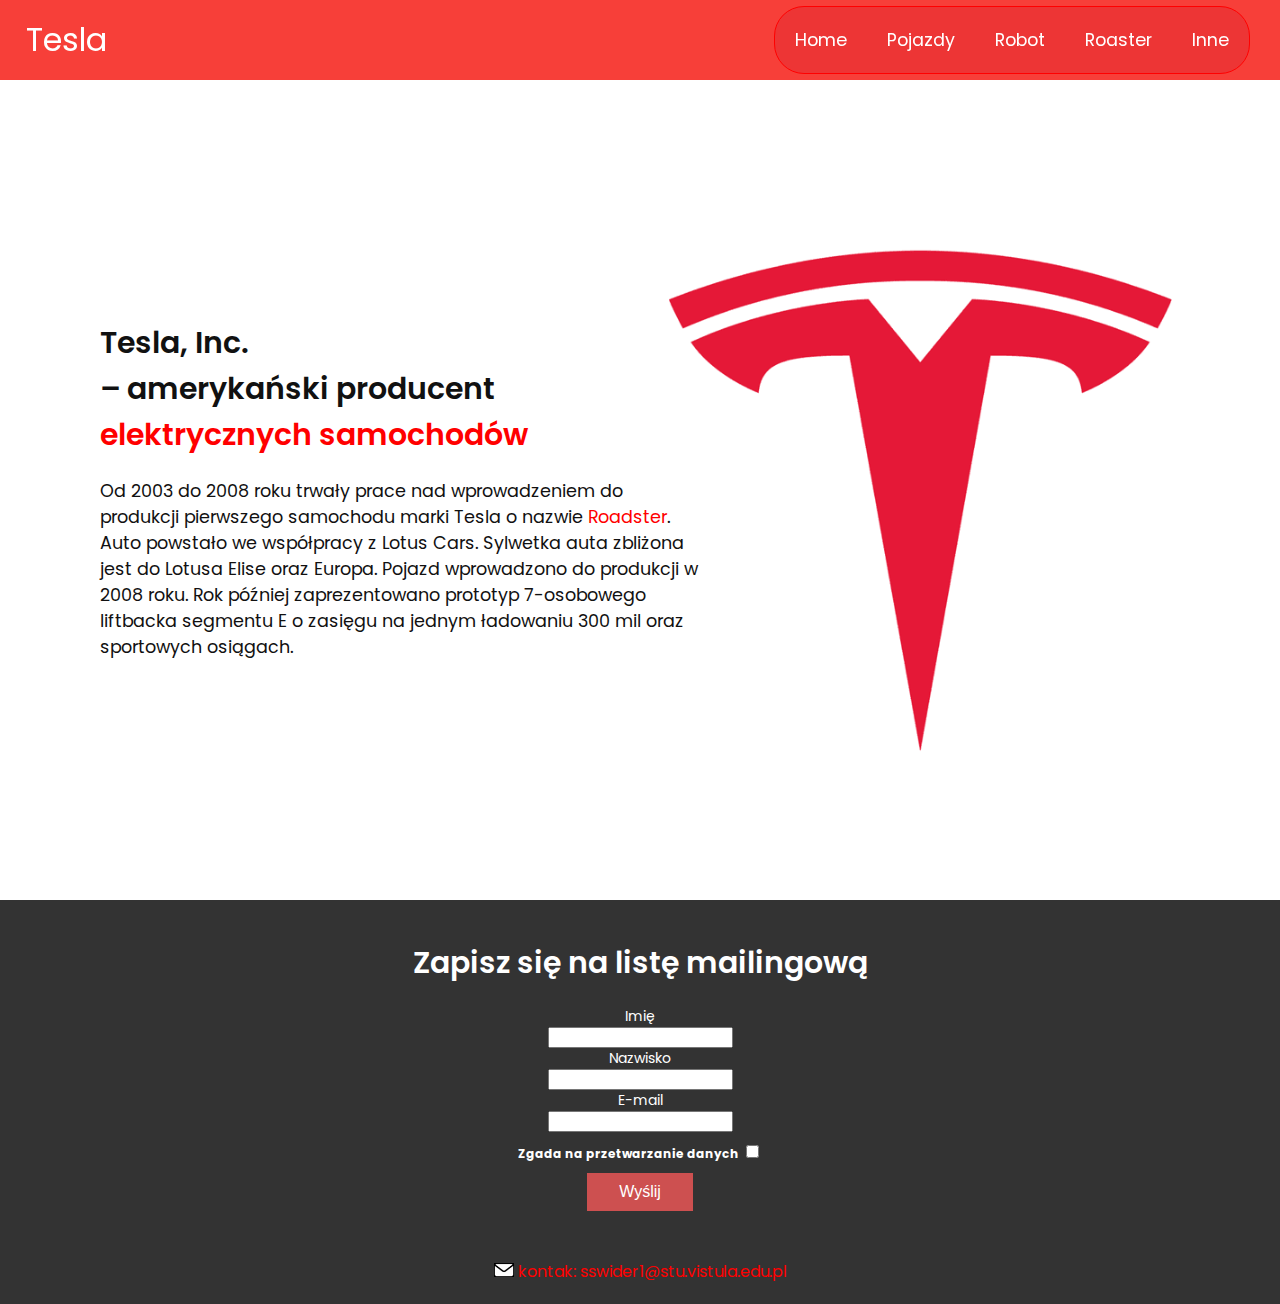
<file: index.html>
<!DOCTYPE html>
<html lang="pl">

<head>
    <meta charset="UTF-8">
    <meta http-equiv="X-UA-Compatible" content="IE=edge">
    <meta name="viewport" content="width=device-width, initial-scale=1.0">
    <title>Document</title>
    <link rel="stylesheet" href="css/style.css">
</head>

<body>
    <nav class="navbar">
        <div class="logo">Tesla</div>
        <input type="checkbox" class="nav-toggle" id="nav-toggle">
        <a href="#" class="toggle-button">
            <span class="bar"></span>
            <span class="bar"></span>
            <span class="bar"></span>
        </a>
        <div class="nav-menu">
            <ul>
                <li><a href="index.html">Home</a></li>
                <li><a href="pojazdy.html">Pojazdy</a></li>
                <li><a href="robot.html">Robot</a></li>
                <li><a href="roaster.html">Roaster</a></li>
                <li><a href="inne.html">Inne</a></li>
            </ul>
        </div>
        <label for="nav-toggle" class="nav-toggle-label"><span></span></label>
    </nav>
    <section>
        <img src="images/logo-tesla.png" class="home-img" alt="">
        <div class="opis">
            <h1>
                Tesla, Inc. <br> – amerykański producent
                <a href="https://pl.wikipedia.org/wiki/Pojazd_elektryczny" target="_blank">elektrycznych samochodów</a>

            </h1>
            <p>
                Od 2003 do 2008 roku trwały prace nad wprowadzeniem do produkcji pierwszego samochodu marki Tesla o
                nazwie
                <a href="https://pl.wikipedia.org/wiki/Tesla_Roadster_(2007)" target="_blank">Roadster</a>. Auto
                powstało we
                współpracy z Lotus
                Cars. Sylwetka auta zbliżona jest do Lotusa Elise oraz Europa. Pojazd wprowadzono do produkcji w 2008
                roku.
                Rok
                później zaprezentowano prototyp 7-osobowego liftbacka segmentu E o zasięgu na jednym ładowaniu 300 mil
                oraz
                sportowych osiągach.
            </p>
        </div>
    </section>
    <footer>
        <div class="footer-top">
            <h1>Zapisz się na listę mailingową</h1>
            <div class="form">Imię</div>
            <div class="form"><input name="e-mail" type="text" /></div>
            <div class="form">Nazwisko</div>
            <div class="form"><input name="e-mail" type="text" /></div>
            <div class="form">E-mail</div>
            <div class="form"><input name="e-mail" type="text" /></div>
            <h2>Zgada na przetwarzanie danych <input name="zgoda" type="checkbox" /></h2>
            <button data-tooltip="Wyślij" class="btn">Wyślij</button>
        </div>
        <div class="footer-bottom">
            <a href="mailto:sswider1@stu.vistula.edu.pl"> <img src="images/email.png" alt=""> kontak:
                sswider1@stu.vistula.edu.pl</a>
        </div>
    </footer>
</body>

</html>
</file>
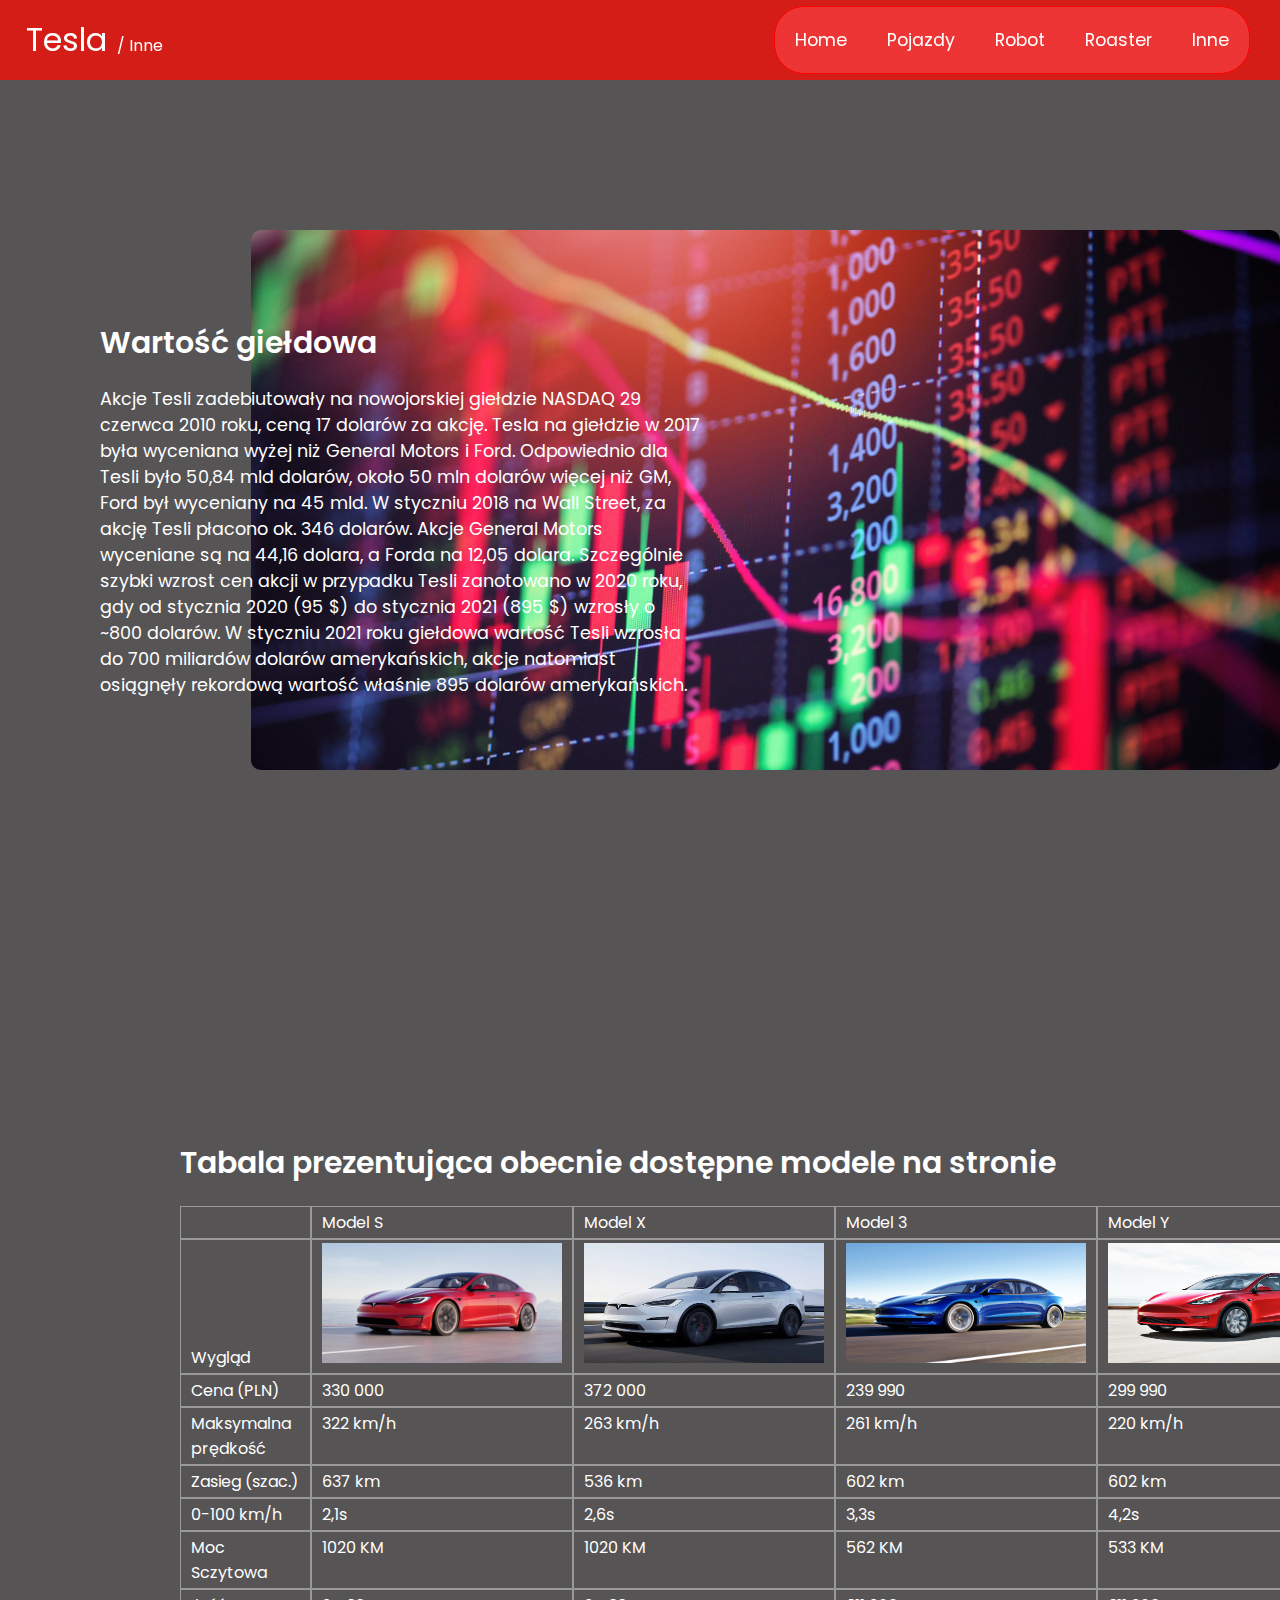
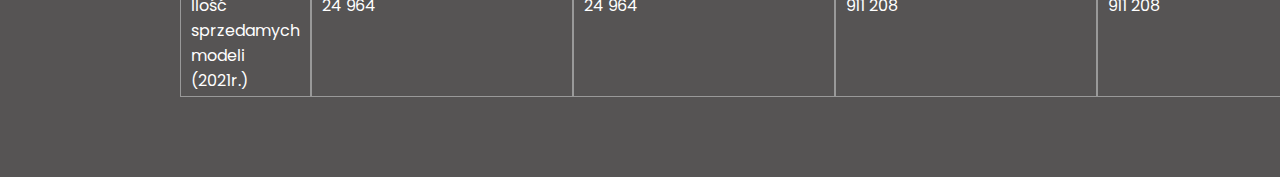
<file: inne.html>
<!DOCTYPE html>
<html lang="pl">

<head>
    <meta charset="UTF-8">
    <meta http-equiv="X-UA-Compatible" content="IE=edge">
    <meta name="viewport" content="width=device-width, initial-scale=1.0">
    <title>Document</title>
    <link rel="stylesheet" href="css/style.css">
</head>

<body class="dark">
    <nav class="navbar">
        <div class="logo">Tesla<span class="podstrona">/ Inne</span></div>
        <input type="checkbox" class="nav-toggle" id="nav-toggle">
        <a href="#" class="toggle-button">
            <span class="bar"></span>
            <span class="bar"></span>
            <span class="bar"></span>
        </a>
        <div class="nav-menu">
            <ul>
                <li><a href="index.html">Home</a></li>
                <li><a href="pojazdy.html">Pojazdy</a></li>
                <li><a href="robot.html">Robot</a></li>
                <li><a href="roaster.html">Roaster</a></li>
                <li><a href="inne.html">Inne</a></li>
            </ul>
        </div>
        <label for="nav-toggle" class="nav-toggle-label"><span></span></label>
    </nav>
    <section>
        <img src="images/gielda.jpeg" class="gielda-img" alt="">
        <div class="gielda">
            <h1>Wartość giełdowa </h1>
            <p>Akcje Tesli zadebiutowały na nowojorskiej giełdzie NASDAQ
                29 czerwca 2010 roku, ceną 17
                dolarów za
                akcję.
                Tesla na giełdzie w 2017 była wyceniana wyżej niż General Motors i Ford. Odpowiednio dla Tesli
                było 50,84 mld dolarów, około 50 mln dolarów więcej niż GM, Ford był wyceniany na 45 mld. W styczniu
                2018 na
                Wall Street, za akcję Tesli płacono ok. 346 dolarów. Akcje General Motors wyceniane są na 44,16 dolara,
                a
                Forda
                na 12,05 dolara. Szczególnie szybki wzrost cen akcji w przypadku Tesli zanotowano w 2020 roku, gdy od
                stycznia
                2020 (95 $) do stycznia 2021 (895 $) wzrosły o ~800 dolarów. W styczniu 2021 roku giełdowa wartość Tesli
                wzrosła
                do 700 miliardów dolarów amerykańskich, akcje natomiast osiągnęły rekordową wartość właśnie 895 dolarów
                amerykańskich.
            </p>
        </div>
        <div class="tabela">
            <div class="tabela-opis"><h1>Tabala prezentująca obecnie dostępne modele na stronie</h1></div>
            <div class="divTable">
                <div class="divTableBody">
                    <div class="divTableRow">
                        <div class="divTableHead"></div>
                        <div class="divTableHead">Model S</div>
                        <div class="divTableHead">Model X</div>
                        <div class="divTableHead">Model 3</div>
                        <div class="divTableHead">Model Y</div>
                    </div>
                    <div class="divTableRow">
                        <div class="divTableHead">Wygląd</div>
                        <div class="divTableHead"><img src="images/tesla-model-s.jpeg" alt="Model S" /></div>
                        <div class="divTableHead"><img src="images/tesla-model-x.jpeg" alt="Model X" /></div>
                        <div class="divTableHead"><img src="images/tesla-model-3.jpeg" alt="Model 3" /></div>
                        <div class="divTableHead"><img src="images/tesla-model-y.jpeg" alt="Model Y" /></div>
                    </div>
                    <div class="divTableRow">
                        <div class="divTableHead">Cena (PLN)</div>
                        <div class="divTableHead">330 000</div>
                        <div class="divTableHead">372 000</div>
                        <div class="divTableHead">239 990</div>
                        <div class="divTableHead">299 990</div>
                    </div>
                    <div class="divTableRow">
                        <div class="divTableHead">Maksymalna <br /> prędkość</div>
                        <div class="divTableHead">322 km/h</div>
                        <div class="divTableHead">263 km/h</div>
                        <div class="divTableHead">261 km/h</div>
                        <div class="divTableHead">220 km/h</div>
                    </div>
                    <div class="divTableRow">
                        <div class="divTableHead">Zasieg (szac.)</div>
                        <div class="divTableHead">637 km</div>
                        <div class="divTableHead">536 km</div>
                        <div class="divTableHead">602 km</div>
                        <div class="divTableHead">602 km</div>
    
                    </div>
                    <div class="divTableRow">
                        <div class="divTableHead">0-100 km/h</div>
                        <div class="divTableHead">2,1s</div>
                        <div class="divTableHead">2,6s</div>
                        <div class="divTableHead">3,3s</div>
                        <div class="divTableHead">4,2s</div>
    
                    </div>
                    <div class="divTableRow">
                        <div class="divTableHead">Moc Sczytowa</div>
                        <div class="divTableHead">1020 KM</div>
                        <div class="divTableHead">1020 KM</div>
                        <div class="divTableHead">562 KM</div>
                        <div class="divTableHead">533 KM</div>
                    </div>
                    <div class="divTableRow">
                        <div class="divTableHead">Ilość sprzedamych <br />modeli (2021r.)</div>
                        <div class="divTableHead">24 964</div>
                        <div class="divTableHead">24 964</div>
                        <div class="divTableHead">911 208</div>
                        <div class="divTableHead">911 208</div>
                    </div>
                </div>
            </div>
        </div>
    </section>
</body>

</html>
</file>
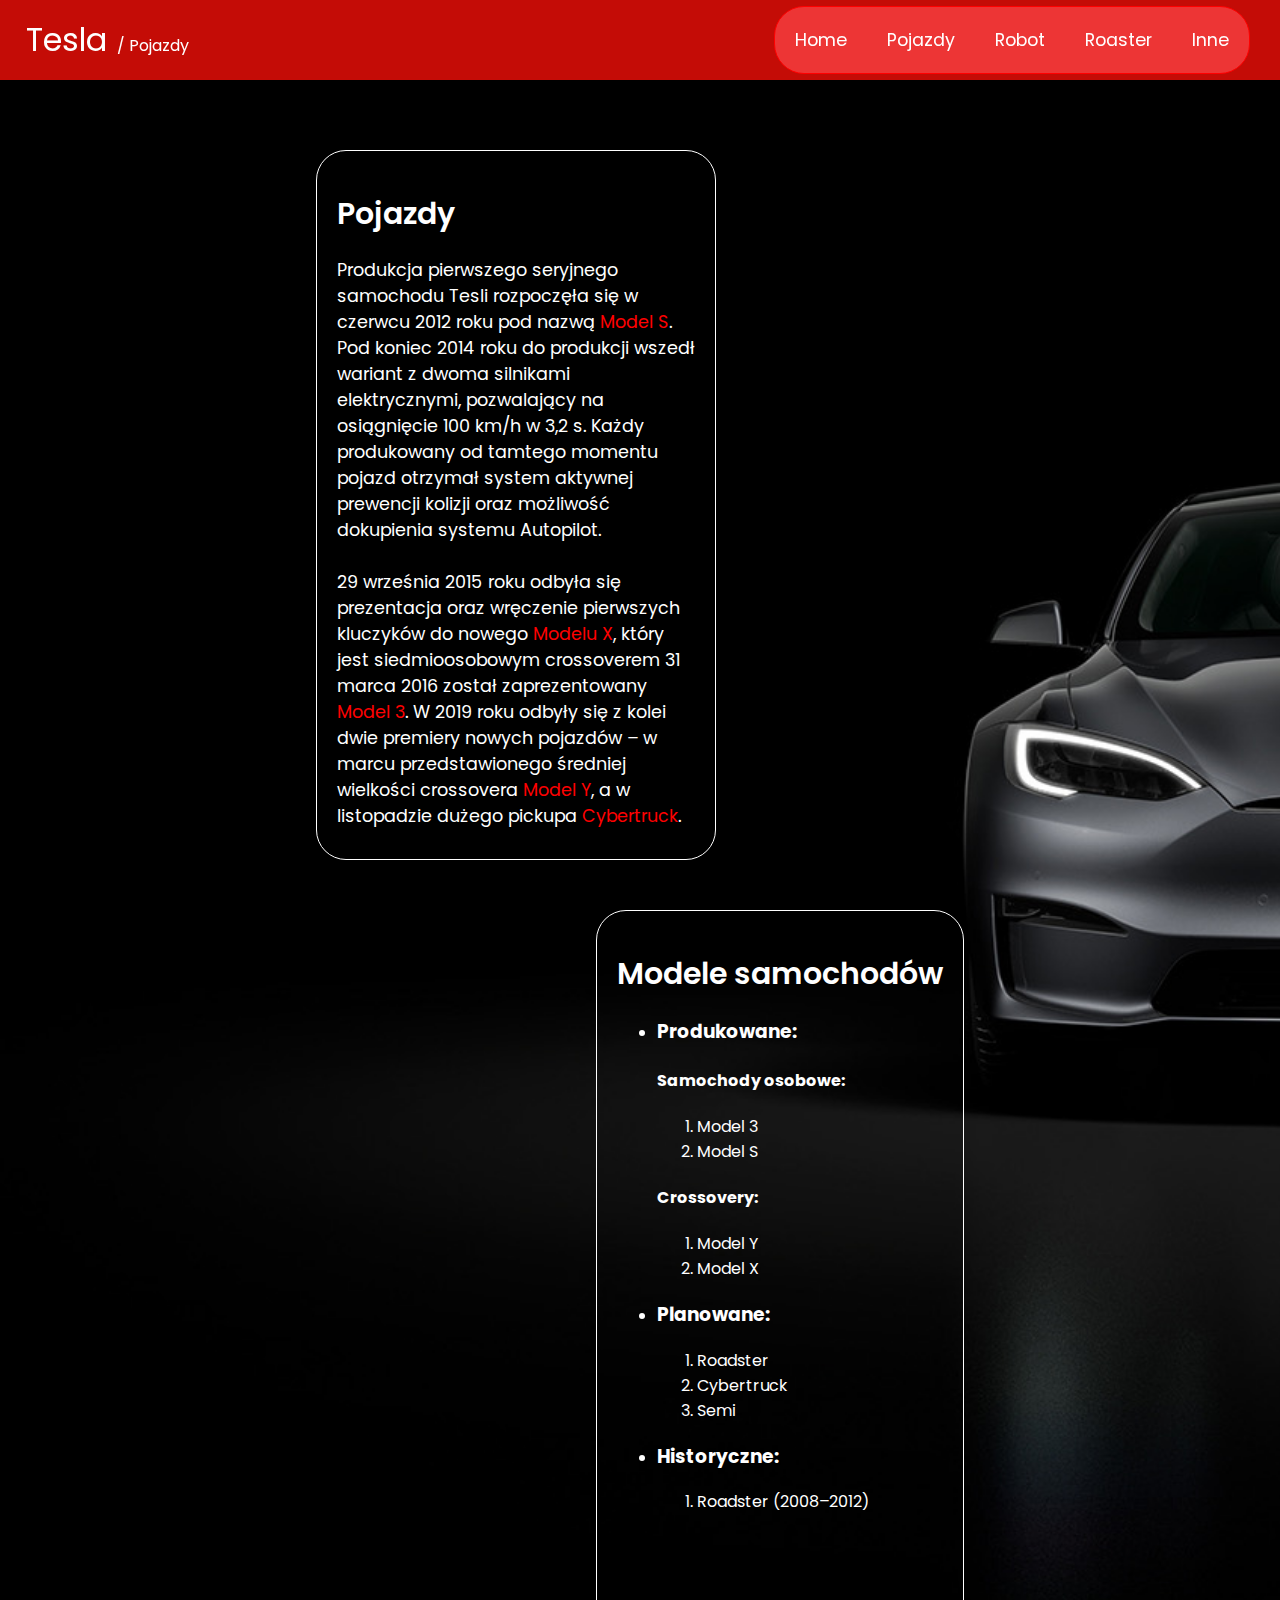
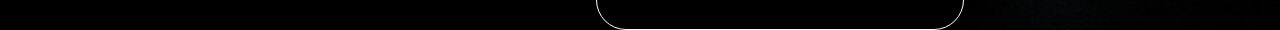
<file: pojazdy.html>
<!DOCTYPE html>
<html lang="pl">

<head>
    <meta charset="UTF-8">
    <meta http-equiv="X-UA-Compatible" content="IE=edge">
    <meta name="viewport" content="width=device-width, initial-scale=1.0">
    <title>Document</title>
    <link rel="stylesheet" href="css/style.css">
</head>

<body class="tlo-pojazdy">
    <nav class="navbar">
        <div class="logo">Tesla<span class="podstrona">/ Pojazdy</span></div>
        <input type="checkbox" class="nav-toggle" id="nav-toggle">
        <a href="#" class="toggle-button">
            <span class="bar"></span>
            <span class="bar"></span>
            <span class="bar"></span>
        </a>
        <div class="nav-menu">
            <ul>
                <li><a href="index.html">Home</a></li>
                <li><a href="pojazdy.html">Pojazdy</a></li>
                <li><a href="robot.html">Robot</a></li>
                <li><a href="roaster.html">Roaster</a></li>
                <li><a href="inne.html">Inne</a></li>
            </ul>
        </div>
        <label for="nav-toggle" class="nav-toggle-label"><span></span></label>
    </nav>
    <section class="section-pojazdy">
        <!-- <img src="images/tlo.png" class="tlo-img" alt=""> -->
        <div class="pojazdy">
            <h1>Pojazdy</h1>
            <p>
                Produkcja pierwszego seryjnego samochodu Tesli rozpoczęła się w czerwcu 2012 roku pod nazwą
                <a href="https://www.tesla.com/pl_pl/models" target="_blank">Model S</a>. Pod koniec 2014 roku do
                produkcji
                wszedł
                wariant z dwoma silnikami elektrycznymi, pozwalający na osiągnięcie 100 km/h w 3,2 s. Każdy produkowany
                od
                tamtego momentu pojazd otrzymał system aktywnej prewencji kolizji oraz możliwość dokupienia systemu
                Autopilot. <br> </br>
                29 września 2015 roku odbyła się prezentacja oraz wręczenie pierwszych kluczyków do nowego
                <a href="https://www.tesla.com/pl_pl/modelx" target="_blank">Modelu X</a>, który jest siedmioosobowym
                crossoverem 31
                marca 2016 został zaprezentowany
                <a href="https://www.tesla.com/pl_pl/model3" target="_blank">Model 3</a>. W 2019 roku odbyły się z kolei
                dwie
                premiery
                nowych pojazdów – w marcu przedstawionego średniej wielkości crossovera
                <a href="https://www.tesla.com/pl_pl/modely" target="_blank">Model Y</a>, a w listopadzie dużego pickupa
                <a href="https://pl.wikipedia.org/wiki/Tesla_Cybertruck" target="_blank">Cybertruck</a>.
            </p>
        </div>
        <div class="modele">
            <h1>Modele samochodów</h1>
            <p>
            <ul>
                <li class="lista">
                    <h3 edit>Produkowane:</h3>
                    <h4 edit='2 pochylenie'>Samochody osobowe:</h4>
                    <ol>
                        <li>Model 3</li>
                        <li>Model S</li>
                    </ol>
                    <h4 edit='2 pochylenie'>Crossovery:</h4>
                    <ol>
                        <li>Model Y</li>
                        <li>Model X</li>
                    </ol>
                </li>
                <li class="lista">
                    <h3 edit>Planowane:</h3>
                    <ol>
                        <li>Roadster</li>
                        <li>Cybertruck</li>
                        <li>Semi</li>
                    </ol>
                </li>
                <li class="lista">
                    <h3 edit>Historyczne:</h3>
                    <ol>
                        <li>Roadster (2008–2012)</li>
                    </ol>
            </ul>
            </p>
        </div>
    </section>
</body>

</html>
</file>
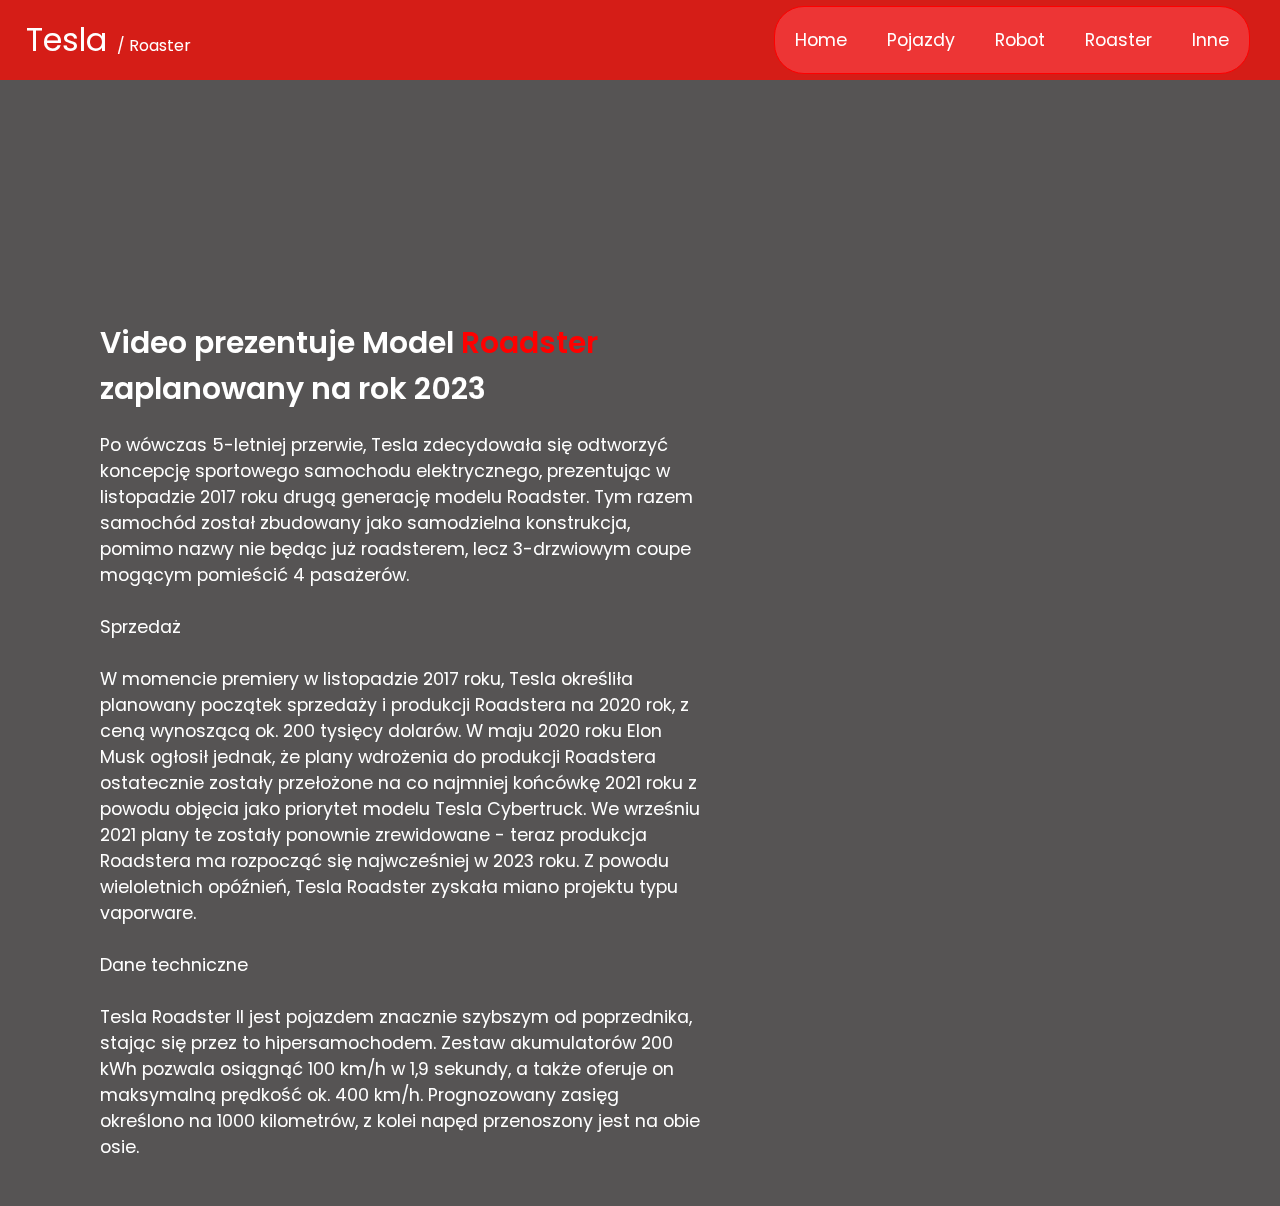
<file: roaster.html>
<!DOCTYPE html>
<html lang="pl">

<head>
    <meta charset="UTF-8">
    <meta http-equiv="X-UA-Compatible" content="IE=edge">
    <meta name="viewport" content="width=device-width, initial-scale=1.0">
    <title>Document</title>
    <link rel="stylesheet" href="css/style.css">
</head>

<body class="dark">
    <nav class="navbar">
        <div class="logo">Tesla<span class="podstrona">/ Roaster</span></div>
        <input type="checkbox" class="nav-toggle" id="nav-toggle">
        <a href="#" class="toggle-button">
            <span class="bar"></span>
            <span class="bar"></span>
            <span class="bar"></span>
        </a>
        <div class="nav-menu">
            <ul>
                <li><a href="index.html">Home</a></li>
                <li><a href="pojazdy.html">Pojazdy</a></li>
                <li><a href="robot.html">Robot</a></li>
                <li><a href="roaster.html">Roaster</a></li>
                <li><a href="inne.html">Inne</a></li>
            </ul>
        </div>
        <label for="nav-toggle" class="nav-toggle-label"><span></span></label>
    </nav>
    <section class="section-roaster">
        <div class="video">
            <iframe width="900" height="600" src="https://www.youtube.com/embed/tw4jkyfY4HE"
                title="YouTube video player" frameborder="0"
                allow="accelerometer; autoplay; clipboard-write; encrypted-media; gyroscope; picture-in-picture"
                allowfullscreen></iframe>
        </div>
        <!-- <img src="images/logo-tesla.png" class="home-img" alt=""> -->
        <div class="opis">
            <h1 class="akapitNazwa">Video prezentuje Model <a href="https://pl.wikipedia.org/wiki/Tesla_Roadster_(2017)"
                    target="_blank">Roadster</a> zaplanowany na rok 2023
            </h1>
            <p>
                Po wówczas 5-letniej przerwie, <span class="editedText">Tesla</span> zdecydowała się odtworzyć koncepcję
                sportowego samochodu
                elektrycznego,
                prezentując w listopadzie 2017 roku drugą generację modelu Roadster. Tym razem samochód został zbudowany
                jako samodzielna konstrukcja, pomimo nazwy nie będąc już roadsterem, lecz 3-drzwiowym coupe mogącym
                pomieścić 4 pasażerów. <br> </br>
                <span class="podrozdzial">Sprzedaż</span> <br> </br>
                W momencie premiery w listopadzie 2017 roku, <span class="editedText"> Tesla</span> określiła planowany
                początek sprzedaży i
                produkcji
                Roadstera na 2020 rok, z ceną wynoszącą ok. 200 tysięcy dolarów. W maju 2020 roku <span
                    class="editedText"> Elon Musk</span>
                ogłosił
                jednak, że plany wdrożenia do produkcji Roadstera ostatecznie zostały przełożone na co najmniej końcówkę
                2021 roku z powodu objęcia jako priorytet modelu Tesla Cybertruck. We wrześniu 2021 plany te zostały
                ponownie zrewidowane - teraz produkcja Roadstera ma rozpocząć się najwcześniej w 2023 roku. Z powodu
                wieloletnich opóźnień, Tesla Roadster zyskała miano projektu typu vaporware. <br> </br>
                <span class="podrozdzial">Dane techniczne</span> <br> </br>
                Tesla Roadster II jest pojazdem znacznie szybszym od poprzednika, stając się przez to hipersamochodem.
                Zestaw akumulatorów 200 kWh pozwala osiągnąć 100 km/h w 1,9 sekundy, a także oferuje on maksymalną
                prędkość
                ok. 400 km/h. Prognozowany zasięg określono na 1000 kilometrów, z kolei napęd przenoszony
                jest na obie
                osie. <br> <br>
            <div class="video-mobile">
                <iframe width="256" height="144" src="https://www.youtube.com/embed/tw4jkyfY4HE"
                    title="YouTube video player" frameborder="0"
                    allow="accelerometer; autoplay; clipboard-write; encrypted-media; gyroscope; picture-in-picture"
                    allowfullscreen></iframe>
            </div>
            </p>
        </div>
        <!-- <div class="video-mobile">
            <iframe width="640" height="360" src="https://www.youtube.com/embed/tw4jkyfY4HE"
                title="YouTube video player" frameborder="0"
                allow="accelerometer; autoplay; clipboard-write; encrypted-media; gyroscope; picture-in-picture"
                allowfullscreen></iframe>
        </div> -->
    </section>
</body>

</html>
</file>
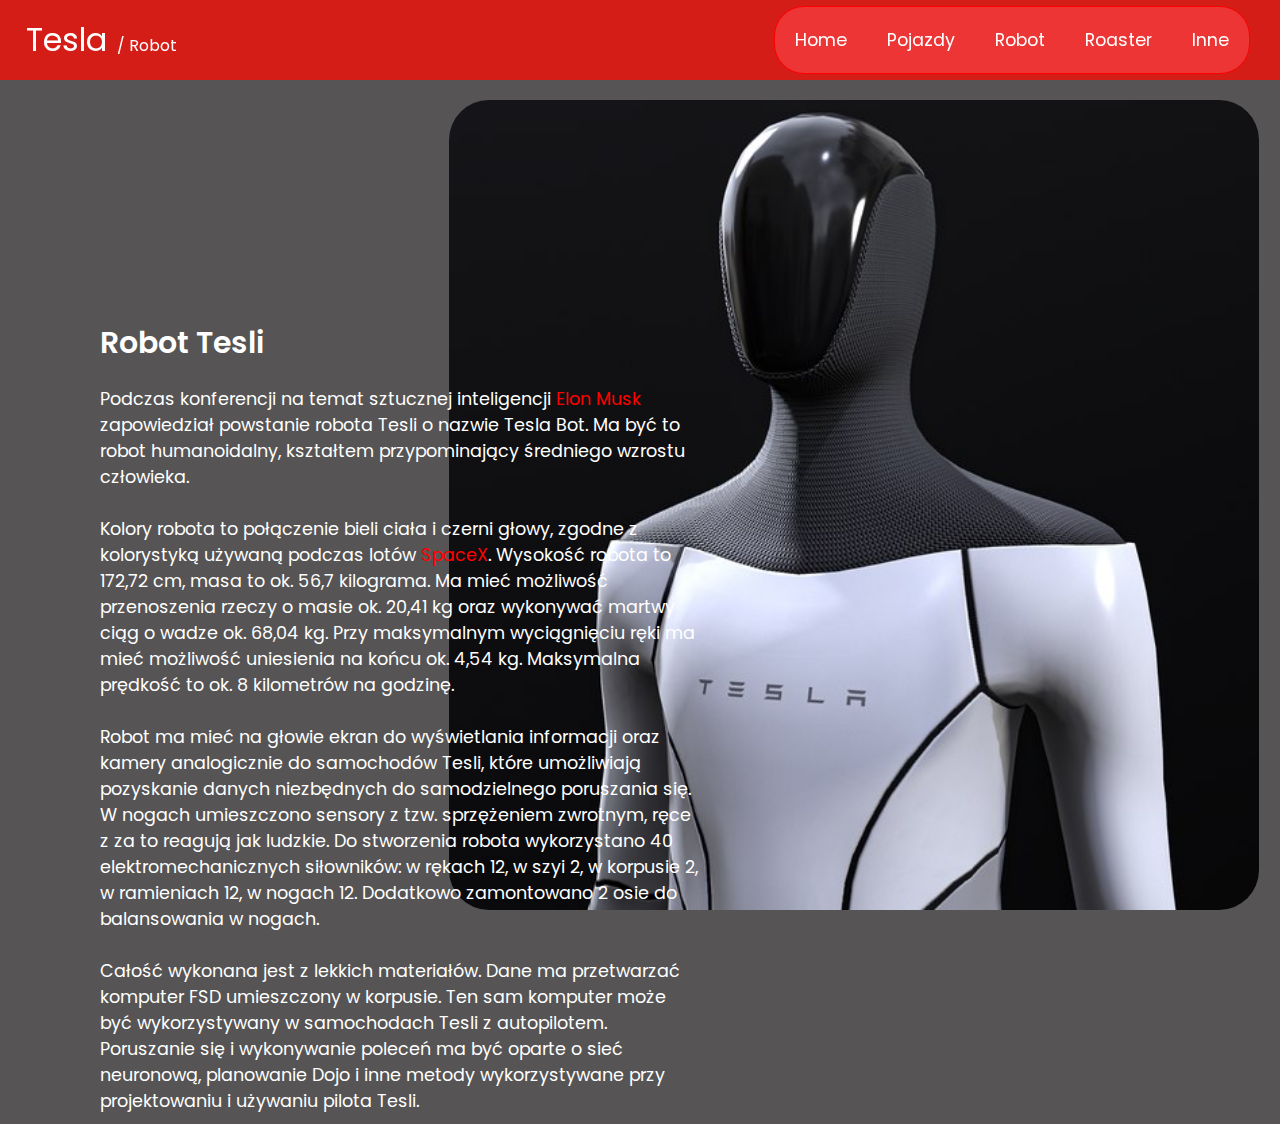
<file: robot.html>
<!DOCTYPE html>
<html lang="pl">

<head>
    <meta charset="UTF-8">
    <meta http-equiv="X-UA-Compatible" content="IE=edge">
    <meta name="viewport" content="width=device-width, initial-scale=1.0">
    <title>Document</title>
    <link rel="stylesheet" href="css/style.css">
</head>

<body class="dark">
    <nav class="navbar">
        <div class="logo">Tesla<span class="podstrona">/ Robot</span></div>
        <input type="checkbox" class="nav-toggle" id="nav-toggle">
        <a href="#" class="toggle-button">
            <span class="bar"></span>
            <span class="bar"></span>
            <span class="bar"></span>
        </a>
        <div class="nav-menu">
            <ul>
                <li><a href="index.html">Home</a></li>
                <li><a href="pojazdy.html">Pojazdy</a></li>
                <li><a href="robot.html">Robot</a></li>
                <li><a href="roaster.html">Roaster</a></li>
                <li><a href="inne.html">Inne</a></li>
            </ul>
        </div>
        <label for="nav-toggle" class="nav-toggle-label"><span></span></label>
    </nav>
    <section>
        <img src="images/robot-tesla.png" class="robot-img" alt="">
        <div class="opis">
            <h1>Robot Tesli</h1>
            <p>
                Podczas konferencji na temat sztucznej inteligencji <a href="https://pl.wikipedia.org/wiki/Elon_Musk"
                title="Elon Musk" target="_blank">Elon Musk</a> zapowiedział powstanie robota Tesli o nazwie <span
                class="editedText">Tesla
                Bot</span>. Ma być to robot humanoidalny, kształtem przypominający średniego wzrostu człowieka.
            <br></br>

            Kolory robota to połączenie bieli ciała i czerni głowy, zgodne z kolorystyką używaną podczas lotów <a
                href="https://pl.wikipedia.org/wiki/SpaceX" title="SpaceX" target="_blank">SpaceX</a>. Wysokość
            robota
            to
            172,72 cm, masa to ok. 56,7 kilograma. Ma mieć możliwość przenoszenia rzeczy o masie ok. 20,41 kg oraz
            wykonywać
            martwy ciąg o wadze ok. 68,04 kg. Przy maksymalnym wyciągnięciu ręki ma mieć możliwość uniesienia na
            końcu
            ok.
            4,54 kg. Maksymalna prędkość to ok. 8 kilometrów na godzinę. <br></br>
            Robot ma mieć na głowie ekran do wyświetlania informacji oraz kamery analogicznie do samochodów Tesli,
            które
            umożliwiają pozyskanie danych niezbędnych do samodzielnego poruszania się. W nogach umieszczono sensory
            z
            tzw.
            sprzężeniem zwrotnym, ręce z za to reagują jak ludzkie. Do stworzenia robota wykorzystano 40
            elektromechanicznych siłowników: w rękach 12, w szyi 2, w korpusie 2, w ramieniach 12, w nogach 12.
            Dodatkowo
            zamontowano 2 osie do balansowania w nogach. <br></br>
            Całość wykonana jest z lekkich materiałów. Dane ma przetwarzać komputer FSD umieszczony w korpusie. Ten
            sam
            komputer może być wykorzystywany w samochodach Tesli z autopilotem. Poruszanie się i wykonywanie poleceń
            ma
            być
            oparte o sieć neuronową, planowanie Dojo i inne metody wykorzystywane przy projektowaniu i używaniu
            pilota
            Tesli.
            </p>
        </div>
    </section>
</body>

</html>
</file>
<file: css/style.css>
@import url("https://fonts.googleapis.com/css?family=Poppins:200,300,400,500,600,700,800,900&display=swap");

:root {
	/* --primary-color: rgba(245, 15, 7, 0.65); */
	--primary-color: rgba(245, 15, 7, 0.8);
	--secondary-color: rgba(145, 92, 92, 0.5);
}

*,
*::before,
*::after {
	box-sizing: border-box;
}

body {
	font-family: "Poppins", sans-serif;
	background-color: white;
	color: #111;
	margin: 0;
	padding: 0;
}


h1 {
	font-size: 30px;
	font-weight: 600;
}

p {
	margin: 20px 0 10px;
	font-size: 1.1rem;
}

a:link,
a:visited {
	color: red;
}
a:hover {
	color: orange;
}


/* HOME */
.navbar {
	display: flex;
	justify-content: space-between;
	background-color: var(--primary-color);
	position: fixed;
	align-items: center;
	color: white;
	width: 100%;
	z-index: 100;
}

/* HOME ~ naglowek */
.logo {
	float: left;
	font-size: 2rem;
	margin: 1rem;
	padding: 0 10px;
}

.logo .podstrona {
	font-size: 1rem;
	margin-left: 10px;
}


/* HOME ~ menu */
.nav-menu {
	float: right;
	font-size: 1.1rem;
	border: 1px solid red;
	background-color: rgb(237, 53, 53);
	border-radius: 30px;
	margin-right: 30px;
}

.nav-menu ul {
	margin: 0;
	padding: 0;
	display: flex;
	list-style: none;
}

.nav-menu li a {
	text-decoration: none;
	color: white;
	padding: 1.25rem;
	display: block;
}

.nav-menu li:hover {
	transform: scale(1.1);
	background-color: rgb(254, 113, 113);
	border-radius: 30px;
}

.nav-toggle {
	display: none;
}

.nav-toggle-label {
	display: none;
}
.nav-toggle-label span,
.nav-toggle-label span::before,
.nav-toggle-label span::after {
	display: block;
	background: white;
	height: 2px;
	width: 2em;
	border-radius: 2px;
	position: relative;
}

.nav-toggle-label span::before,
.nav-toggle-label span::after {
	content: "";
	position: absolute;
}

.nav-toggle-label span::before {
	bottom: 7px;
}

.nav-toggle-label span::after {
	top: 7px;
}

/* HOME ~ teść */
section {
	display: flexbox;
	height: 100vh;
	align-items: center;
	padding: 100px;
}

.gielda,
.opis {
	position: absolute;
	top: 300px;
	z-index: 15;
	max-width: 600px;
	text-decoration: none;
}
.opis a {
	text-decoration: none;
}

.gielda-img,
.home-img {
	position: absolute;
	top: 230px;
	right: 0;
	height: 60%;
}

/* HOME ~ stopka */
footer {
	background-color: #333;
	color: white;
	height: auto;
	width: 100vw;
	padding: 20px 0;
}

.footer-top {
	float: top;
	align-items: center;
	justify-content: center;
	display: flex;
	flex-direction: column;
	padding-bottom: 3rem
}

.footer-top h2{
	font-size: 12px;
}

.form{
	font-size: 14px;
}

.btn{
	background-color: #cd5050;
	border: none;
	color: white;
	padding: 10px 32px;
	text-align: center;
	text-decoration: none;
	display: block;
	font-size: 16px;
  }

  .btn:hover{
	  transform: scale(1.03);
  }

.footer-bottom {
	float: bottom;
	align-items: center;
	justify-content: center;
	display: flex;
	flex-direction: column;
	text-decoration: none;
	margin: 0;
}

.footer-bottom img{
	width: 20px;
	height: 14px;
}
.footer-bottom a{
	text-decoration: none;
}

/* POJAZDY */
.tlo-pojazdy {
	align-items: center;
	justify-content: center;
	background-repeat: no-repeat;
	background-size: cover;
	background-image: url(../images/pojazdy-tlo.jpeg);
}

.pojazdy {
	color: #fff;
	float: left;
	position: relative;
	border: 1px solid #fff;
	border-radius: 30px;
	max-width: 400px;
	padding: 20px;
	margin: 50px 5px 0 20%;
	z-index: 10;
}

.tabela-opis a,
.pojazdy a {
	text-decoration: none;
}

.modele {
	color: #fff;
	float: right;
	position: relative;
	border: 1px solid #fff;
	border-radius: 30px;
	max-width: 400px;
	padding: 20px;
	margin: 50px 20% 0 5px;
	height: 720px;
}

/* ROBOT */
.dark {
	background-color: rgb(86, 84, 84);
	color: white;
}

.robot-img {
	position: absolute;
	bottom: 10;
	right: 0;
	height: 90%;
	border-radius: 40px;
	margin-right: 1.3rem;
}

/* ROASTER */
.video-mobile {
	display: none;
}

.video {
	position: absolute;
	top: 35%;
	left: 45%;
}

/* INNE */
.gielda {
	color: white;
}
.gielda-img {
	border-radius: 10px;
}

.tabela {
	position: absolute;
	top: 70rem;
	z-index: 15;
	padding-bottom: 5rem;
	padding-left: 5rem;
}

/* INNE ~ tabela */
.divTable {
	display: table;
	width: 60%;
}
.divTableRow {
	display: table-row;
}
.divTableHeading {
	background-color: #eee;
	display: table-header-group;
}
.divTableCell,
.divTableHead {
	border: 1px solid #999999;
	display: table-cell;
	padding: 3px 10px;
}
.divTableHeading {
	background-color: #eee;
	display: table-header-group;
	font-weight: bold;
}
.divTableFoot {
	background-color: #eee;
	display: table-footer-group;
	font-weight: bold;
}
.divTableBody {
	display: table-row-group;
}
.divTableHead img {
	width: 240px;
	height: 120px;
}




/* MEDIA */
@media (max-width: 1068px) {
	h1 {
		font-size: 20px;
		font-weight: 600;
	}

	h3 {
		font-size: 14px;
	}

	h4 {
		font-size: 12px;
	}

	ol li {
		font-size: 10px;
	}

	p {
		margin: 20px 0 10px;
		font-size: 0.7rem;
	}

	.nav-toggle:checked ~ .nav-menu {
		display: block;
		cursor: pointer;
	}

	.nav-toggle-label {
		display: flex;
		position: absolute;
		top: 2.5rem;
		bottom: 0;
		right: 0;
		margin-right: 1em;
		height: 100%;
		cursor: pointer;
	}

	.nav-toggle-label:hover {
		transform: scale(1.01);
	}

	.nav-menu {
		text-align: center;
		display: none;
		width: 100%;
		border-radius: 0;
		background-color: var(--secondary-color);
	}

	.navbar {
		flex-direction: column;
		align-items: flex-start;
	}

	.nav-menu ul {
		width: 100%;
		flex-direction: column;
	}
	
	.gielda,
	.opis {
		margin-right: 20%;
		top: 150px;
	}
	
	.robot-img,
	.gielda-img,
	.home-img {
		display: none;
	}

	.footer-top h2{
		font-size: 10px;
	}
	
	.form{
		font-size: 12px;
	}

	.footer-bottom{
		font-size: 13px;
	}
	.footer-bottom img{
		width: 15px;
		height: 11px;
	}
	
	.tlo-pojazdy {
		background-image: none;
		background-color: #111;
	}

	.pojazdy,
	.modele {
		display: block;
		width: 100%;
		padding: 0;
		margin: 20px 0;
		border: none;
	}

	.video {
		display: none;
	}

	.video-mobile {
		display: block;
	}

	.section-roaster {
		position: relative;
	}

	.divTableHead img {
		width: 60px;
		height: 30px;
		border-radius: 7px;
	}

	.divTable {
		width: 10%;
	}

	.tabela {
		position: absolute;
		display: block;
		top: 40rem;
		z-index: 15;
		padding-bottom: 5rem;
		right: 30px;
	}

	.divTableCell,
	.divTableHead {
		border: 1px solid #999999;
		display: table-cell;
		padding: 1px 1px;
		font-size: 11px;
	}

	.tabela-opis h1 {
		font-size: 16px;
	}

	.section-roaster .opis {
		left: 15%;
	}

	.section-pojazdy .opis {
		max-width: 600px;
	}


}
</file>
